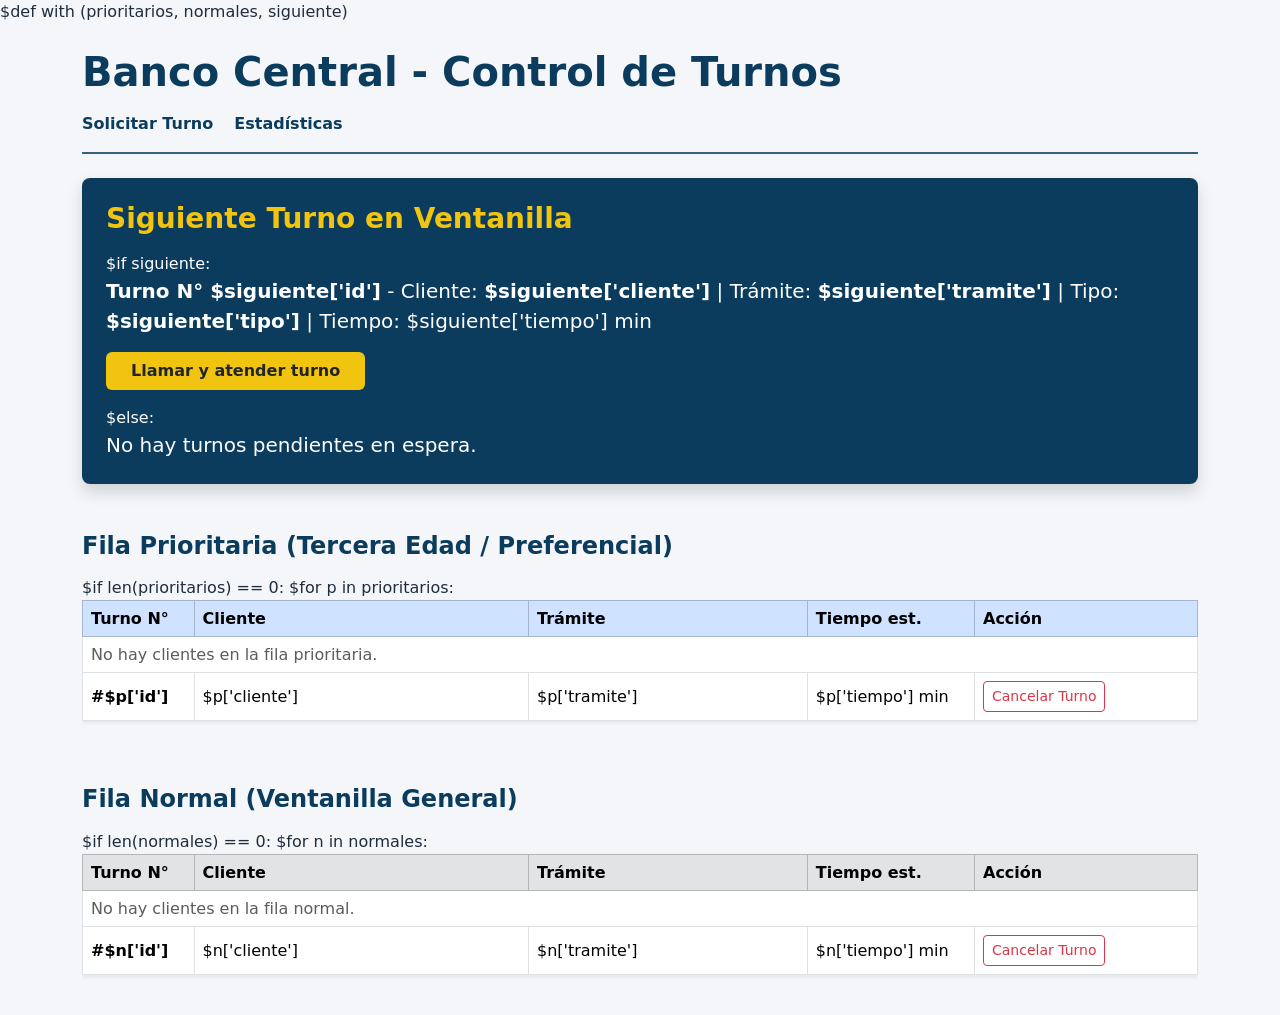
<file: views/index.html>
$def with (prioritarios, normales, siguiente)
<!DOCTYPE html>
<html lang="es">
<head>
    <meta charset="UTF-8">
    <meta name="viewport" content="width=device-width, initial-scale=1.0">
    <title>Banco Central - Sistema de Turnos</title>
    <link href="https://cdn.jsdelivr.net/npm/bootstrap@5.3.3/dist/css/bootstrap.min.css" rel="stylesheet" integrity="sha384-QWTKZyjpPEjISv5WaRU9OFeRpok6YctnYmDr5pNlyT2bRjXh0JMhjY6hW+ALEwIH" crossorigin="anonymous">
    <style>
        body {
            background-color: #f4f6f9;
            color: #1f2d3d;
        }
        .text-banco {
            color: #0b3c5d !important;
        }
        .turno-caja {
            background-color: #0b3c5d !important;
            color: #ffffff !important;
        }
        .turno-caja h3 {
            color: #f1c40f !important;
        }
        hr.divider-banco {
            border-top: 2px solid #0b3c5d;
            opacity: 0.8;
        }
    </style>
</head>
<body>

    <div class="container py-4">
        
        <h1 class="fw-bold mb-3 text-banco">Banco Central - Control de Turnos</h1>

        <nav class="mb-3">
            <a href="/registrar" class="text-decoration-none fw-semibold me-3 text-banco">Solicitar Turno</a>
            <a href="/estadisticas" class="text-decoration-none fw-semibold text-banco">Estadísticas</a>
        </nav>
        <hr class="divider-banco mb-4">

        <div class="p-4 rounded-3 mb-5 shadow turno-caja">
            <h3 class="fw-bold mb-3">Siguiente Turno en Ventanilla</h3>
            $if siguiente:
                <p class="fs-5 mb-3">
                    <strong>Turno N° $siguiente['id']</strong> - Cliente: <strong>$siguiente['cliente']</strong> | 
                    Trámite: <strong>$siguiente['tramite']</strong> | 
                    Tipo: <strong>$siguiente['tipo']</strong> | 
                    Tiempo: $siguiente['tiempo'] min
                </p>
                <form method="POST" action="/atender">
                    <button type="submit" class="btn text-dark fw-bold px-4" style="background-color: #f1c40f;">Llamar y atender turno</button>
                </form>
            $else:
                <p class="mb-0 fs-5">No hay turnos pendientes en espera.</p>
        </div>

        <h4 class="fw-bold mb-3 text-banco">Fila Prioritaria (Tercera Edad / Preferencial)</h4>
        <div class="table-responsive mb-5">
            <table class="table table-bordered align-middle bg-white shadow-sm">
                <thead class="table-primary">
                    <tr>
                        <th style="width: 10%;">Turno N°</th>
                        <th style="width: 30%;">Cliente</th>
                        <th style="width: 25%;">Trámite</th>
                        <th style="width: 15%;">Tiempo est.</th>
                        <th style="width: 20%;">Acción</th>
                    </tr>
                </thead>
                <tbody>
                    $if len(prioritarios) == 0:
                        <tr>
                            <td colspan="5" class="text-muted">No hay clientes en la fila prioritaria.</td>
                        </tr>
                    $for p in prioritarios:
                        <tr>
                            <td><strong>#$p['id']</strong></td>
                            <td>$p['cliente']</td>
                            <td>$p['tramite']</td>
                            <td>$p['tiempo'] min</td>
                            <td>
                                <form method="POST" action="/cancelar/$p['id']" class="m-0">
                                    <button type="submit" class="btn btn-outline-danger btn-sm">Cancelar Turno</button>
                                </form>
                            </td>
                        </tr>
                </tbody>
            </table>
        </div>

        <h4 class="fw-bold mb-3 text-banco">Fila Normal (Ventanilla General)</h4>
        <div class="table-responsive">
            <table class="table table-bordered align-middle bg-white shadow-sm">
                <thead class="table-secondary">
                    <tr>
                        <th style="width: 10%;">Turno N°</th>
                        <th style="width: 30%;">Cliente</th>
                        <th style="width: 25%;">Trámite</th>
                        <th style="width: 15%;">Tiempo est.</th>
                        <th style="width: 20%;">Acción</th>
                    </tr>
                </thead>
                <tbody>
                    $if len(normales) == 0:
                        <tr>
                            <td colspan="5" class="text-muted">No hay clientes en la fila normal.</td>
                        </tr>
                    $for n in normales:
                        <tr>
                            <td><strong>#$n['id']</strong></td>
                            <td>$n['cliente']</td>
                            <td>$n['tramite']</td>
                            <td>$n['tiempo'] min</td>
                            <td>
                                <form method="POST" action="/cancelar/$n['id']" class="m-0">
                                    <button type="submit" class="btn btn-outline-danger btn-sm">Cancelar Turno</button>
                                </form>
                            </td>
                        </tr>
                </tbody>
            </table>
        </div>

    </div>

    <script src="https://cdn.jsdelivr.net/npm/bootstrap@5.3.3/dist/js/bootstrap.bundle.min.js" integrity="sha384-YvpcrYf0tY3lHB60NNkmXc5s9fDVZLESaAA55NDzOxhy9GkcIdslK1eN7N6jIeHz" crossorigin="anonymous"></script>
</body>
</html>
</file>
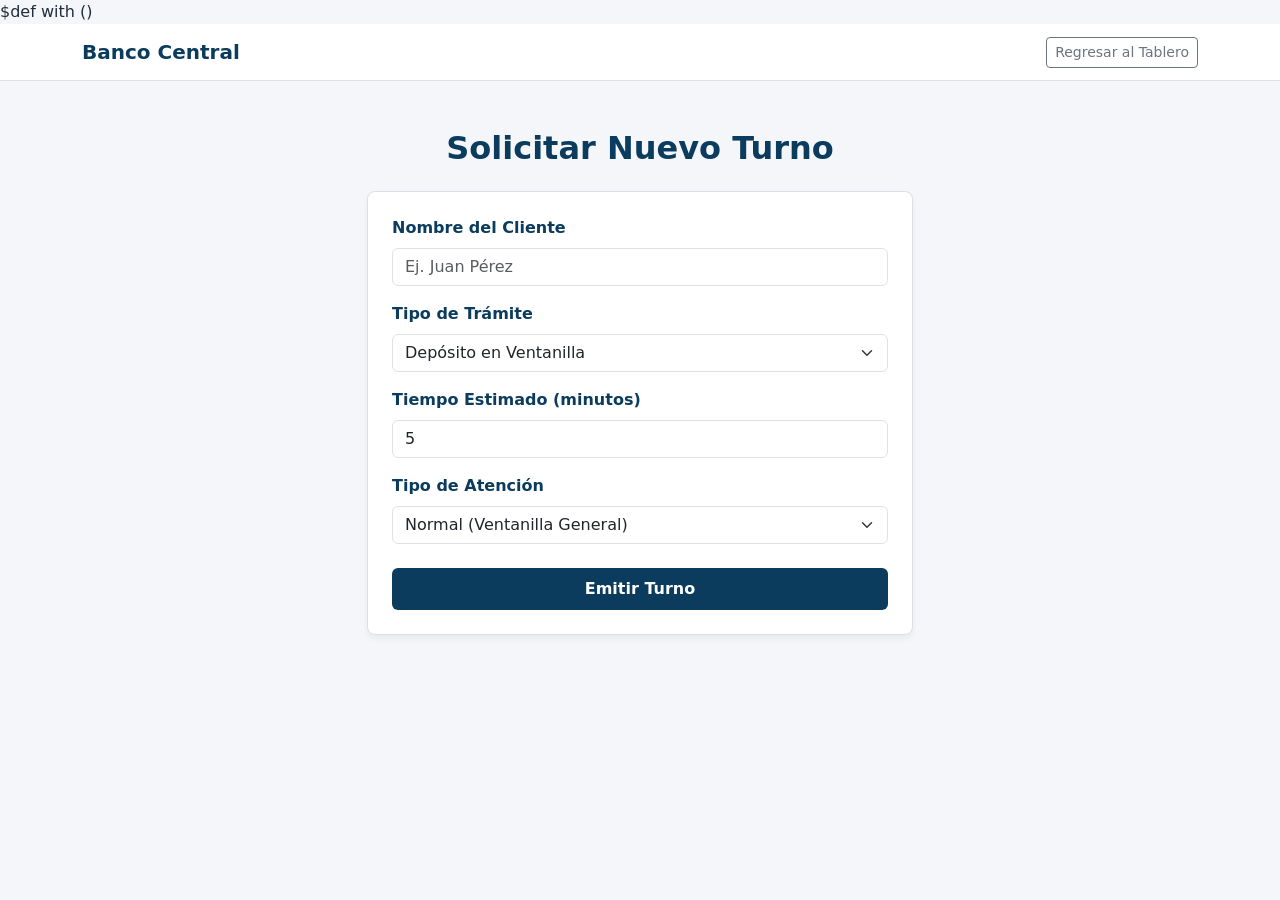
<file: views/registrar.html>
$def with ()
<!DOCTYPE html>
<html lang="es">
<head>
    <meta charset="UTF-8">
    <meta name="viewport" content="width=device-width, initial-scale=1">
    <title>Solicitar Turno - Banco Central</title>
    <link href="https://cdn.jsdelivr.net/npm/bootstrap@5.3.3/dist/css/bootstrap.min.css" rel="stylesheet">
    <style>
        body {
            background-color: #f4f6f9;
            color: #1f2d3d;
        }
        .btn-banco {
            background-color: #0b3c5d;
            color: #ffffff;
            font-weight: 600;
        }
        .btn-banco:hover {
            background-color: #1d5f8a;
            color: #ffffff;
        }
        .card {
            border: 1px solid #dcdfe6;
            box-shadow: 0 4px 6px rgba(0, 0, 0, 0.05);
        }
        .form-label {
            font-weight: 600;
            color: #0b3c5d;
        }
    </style>
</head>
<body>

    <nav class="navbar border-bottom bg-white">
        <div class="container">
            <span class="navbar-brand mb-0 fw-bold" style="color: #0b3c5d;">Banco Central</span>
            <a href="/" class="btn btn-outline-secondary btn-sm">Regresar al Tablero</a>
        </div>
    </nav>

    <main class="container py-5">
        <div class="row justify-content-center">
            <div class="col-md-8 col-lg-6">

                <h2 class="text-center mb-4 fw-bold" style="color: #0b3c5d;">Solicitar Nuevo Turno</h2>

                <form method="POST" action="/registrar" class="card p-4 bg-white rounded-3">

                    <div class="mb-3">
                        <label for="cliente" class="form-label">Nombre del Cliente</label>
                        <input type="text" class="form-control" id="cliente" name="cliente" placeholder="Ej. Juan Pérez" required>
                    </div>

                    <div class="mb-3">
                        <label for="tramite" class="form-label">Tipo de Trámite</label>
                        <select class="form-select" id="tramite" name="tramite" required>
                            <option value="Depósito en Ventanilla">Depósito en Ventanilla</option>
                            <option value="Retiro en Efectivo">Retiro en Efectivo</option>
                            <option value="Pago de Servicios">Pago de Servicios</option>
                            <option value="Apertura de Cuenta">Apertura de Cuenta</option>
                            <option value="Asesoría Financiera">Asesoría Financiera</option>
                        </select>
                    </div>

                    <div class="mb-3">
                        <label for="tiempo" class="form-label">Tiempo Estimado (minutos)</label>
                        <input type="number" class="form-control" id="tiempo" name="tiempo" value="5" min="1" required>
                    </div>

                    <div class="mb-4">
                        <label for="tipo" class="form-label">Tipo de Atención</label>
                        <select class="form-select" id="tipo" name="tipo">
                            <option value="Normal">Normal (Ventanilla General)</option>
                            <option value="Prioritario">Prioritario (Adulto Mayor / Discapacidad / Embarazo)</option>
                        </select>
                    </div>

                    <button type="submit" class="btn btn-banco w-100 py-2">Emitir Turno</button>
                </form>

            </div>
        </div>
    </main>

    <script src="https://cdn.jsdelivr.net/npm/bootstrap@5.3.3/dist/js/bootstrap.bundle.min.js"></script>
</body>
</html>
</file>
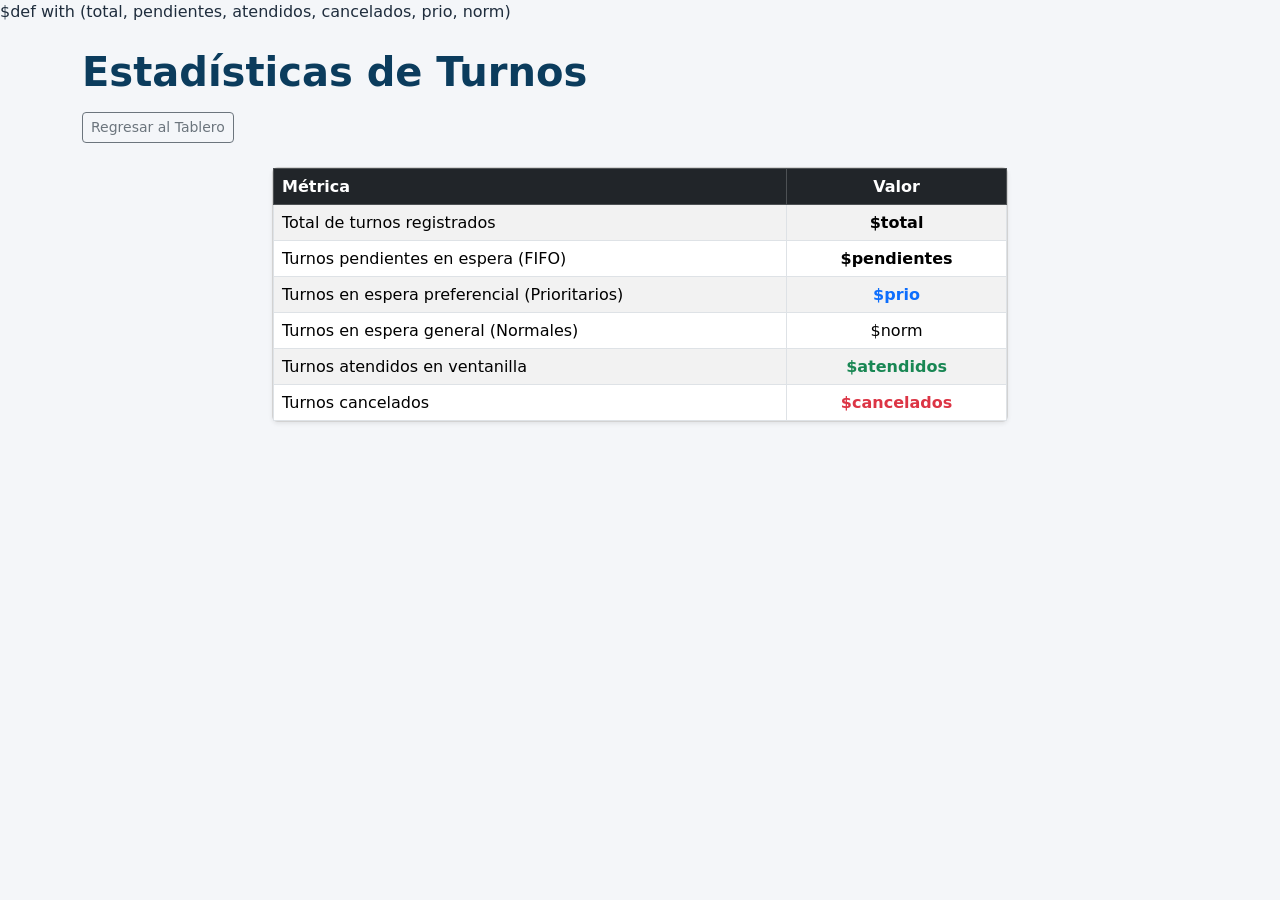
<file: views/stats.html>
$def with (total, pendientes, atendidos, cancelados, prio, norm)
<!DOCTYPE html>
<html lang="es">
<head>
    <meta charset="UTF-8">
    <meta name="viewport" content="width=device-width, initial-scale=1">
    <title>Estadísticas de Turnos - Banco Central</title>
    <link href="https://cdn.jsdelivr.net/npm/bootstrap@5.3.3/dist/css/bootstrap.min.css" rel="stylesheet">
    <style>
        body {
            background-color: #f4f6f9;
            color: #1f2d3d;
        }
        .text-banco {
            color: #0b3c5d !important;
        }
    </style>
</head>
<body>

    <div class="container py-4">
        <h1 class="fw-bold mb-3 text-banco">Estadísticas de Turnos</h1>
        <nav class="mb-4">
            <a href="/" class="btn btn-outline-secondary btn-sm">Regresar al Tablero</a>
        </nav>

        <div class="row justify-content-center">
            <div class="col-md-8">
                <div class="card shadow-sm">
                    <div class="card-body p-0">
                        <table class="table table-bordered table-striped m-0 align-middle">
                            <thead class="table-dark">
                                <tr>
                                    <th style="width: 70%;">Métrica</th>
                                    <th style="width: 30%;" class="text-center">Valor</th>
                                </tr>
                            </thead>
                            <tbody>
                                <tr>
                                    <td>Total de turnos registrados</td>
                                    <td class="text-center"><strong>$total</strong></td>
                                </tr>
                                <tr>
                                    <td>Turnos pendientes en espera (FIFO)</td>
                                    <td class="text-center"><strong>$pendientes</strong></td>
                                </tr>
                                <tr>
                                    <td>Turnos en espera preferencial (Prioritarios)</td>
                                    <td class="text-center text-primary"><strong>$prio</strong></td>
                                </tr>
                                <tr>
                                    <td>Turnos en espera general (Normales)</td>
                                    <td class="text-center">$norm</td>
                                </tr>
                                <tr>
                                    <td>Turnos atendidos en ventanilla</td>
                                    <td class="text-center text-success"><strong>$atendidos</strong></td>
                                </tr>
                                <tr>
                                    <td>Turnos cancelados</td>
                                    <td class="text-center text-danger"><strong>$cancelados</strong></td>
                                </tr>
                            </tbody>
                        </table>
                    </div>
                </div>
            </div>
        </div>
    </div>

    <script src="https://cdn.jsdelivr.net/npm/bootstrap@5.3.3/dist/js/bootstrap.bundle.min.js"></script>
</body>
</html>
</file>
